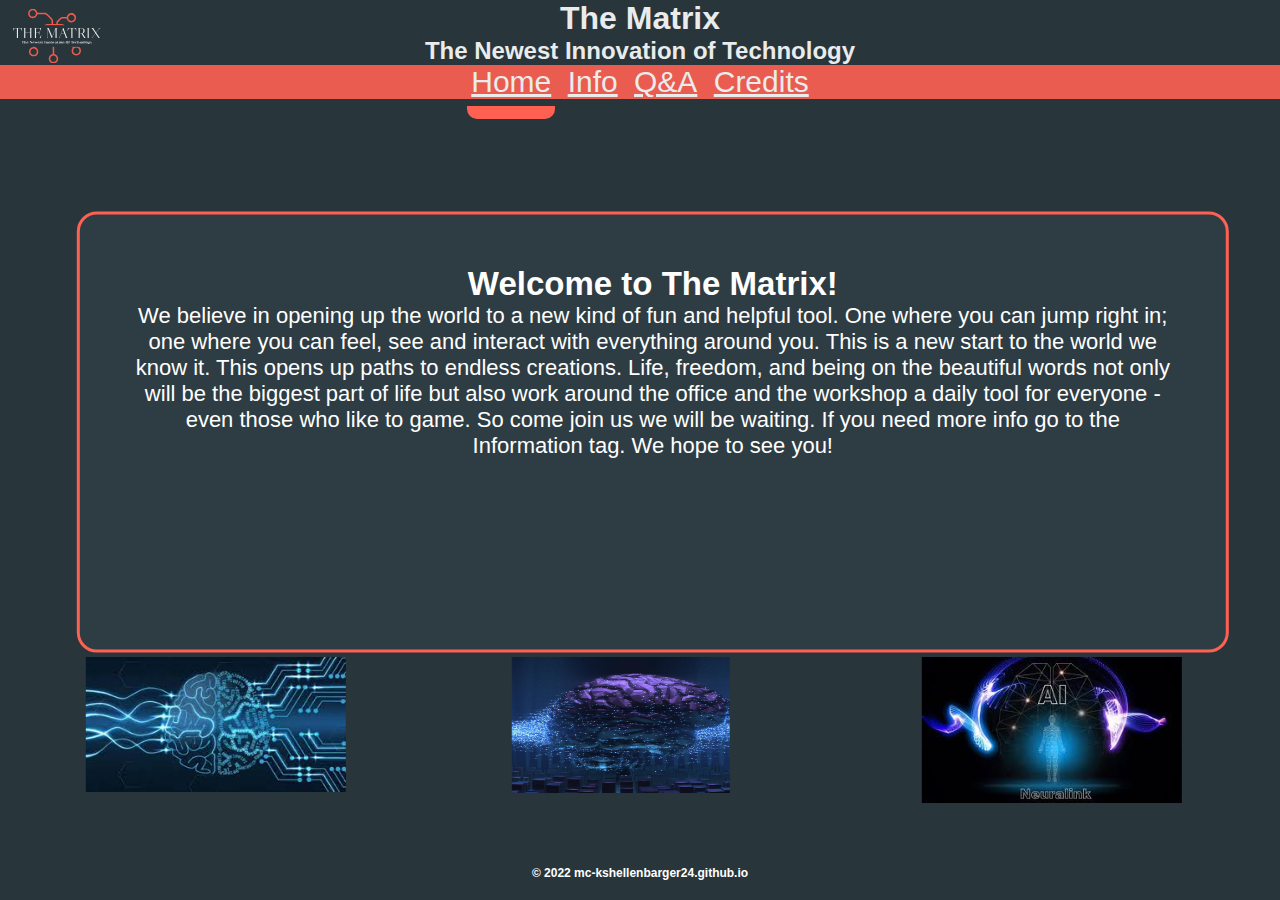
<file: index.html>
<!DOCTYPE html>
<head>
    <meta>
    <link rel="stylesheet" href="./CSS/Home.css">
    <link rel="SHORTCUT ICON" href="./Imgs/Logo.svg" type="image/x-icon" />
    <link rel="ICON" href="./Imgs/Logo.svg" type="image/ico" />

</head>
<body>
    
    <header id = "Header">
        <h1 id = "HeaderText">The Matrix</h1>
        <h2 id = "HeaderDesc">The Newest Innovation of Technology</h2>
        <img id = "Logo" src="./Imgs/Logo.svg" alt="logo">
    </header>

    <nav>
        <div id="TabBox">
            <div id = "CurrentTab"></div>    
            <div id = "HoverTab"></div>   
        </div>
        <ul id = "Links">
            <li class="LinkText">
                <a class = "Links"  id = "HomeLink" Path="/index.html" href="#">Home</a>
            </li>
            <li class="LinkText">
                <a class = "Links" id = "InformationLink" Path="/Information.html" href="./HTML/Information.html">Info</a>
            </li>
            <li class="LinkText">
                <a class = "Links" id = "QALink" Path="/QA.html" href="./HTML/QA.html">Q&A</a>
            </li>
            <li class="LinkText">
                <a class = "Links" id = "CreditsLink" Path="/Credits.html" href="./HTML/Credits.html">Credits</a>
            </li>

        </ul>
    </nav>
    
    <article id = "Article">

        <div id = "ImgClass">
            <img id = "Img1" class="Imgs" src ="./Imgs/MainPage_Img1.jpg">
            <img id = "Img2" class="Imgs" src ="./Imgs/MainPage_Img2.jpeg">
            <img id = "Img3" class="Imgs" src ="./Imgs/MainPage_Img3.jpg">
        </div>
        
        <div id = "ArticleText">
            <h2>Welcome to The Matrix!</h2> 
            <p>We believe in opening up the world to a new kind of fun and helpful tool. One where you can jump right in; one where you can feel, see and interact with everything around you. This is a new start to the world we know it. This opens up paths to endless creations. Life, freedom, and being on the beautiful words not only will be the biggest part of life but also work around the office and the workshop a daily tool for everyone - even those who like to game. So come join us we will be waiting. If you need more info go to the Information tag. We hope to see you!
            </p>
        </div>
    </article>


    <footer>
        <h1 id = "CopyRight">&copy; 2022 mc-kshellenbarger24.github.io</h1>
    </footer>
    <script src = "./JS/index.js"></script>
</body>
</file>
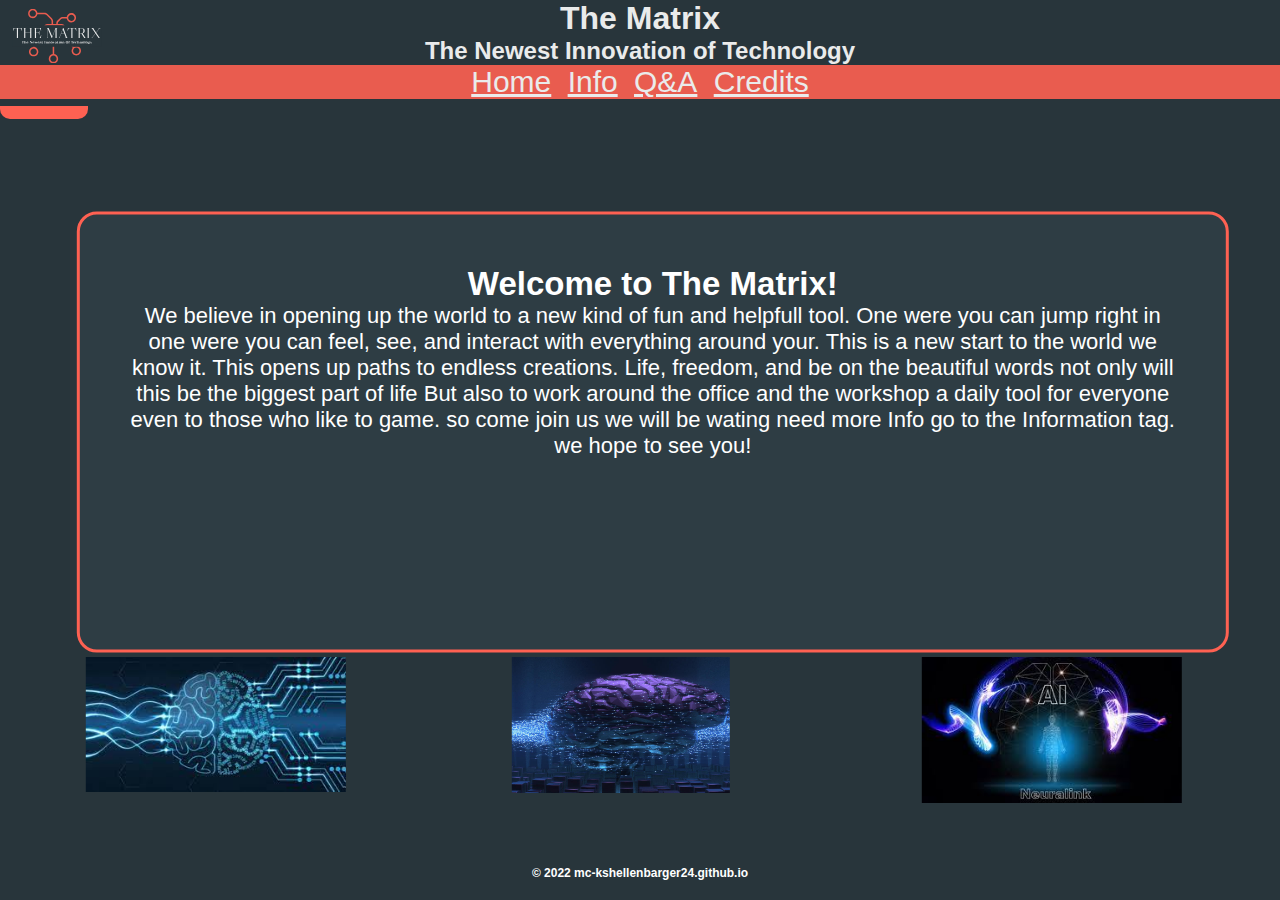
<file: Index.html>
<!DOCTYPE html>
<head>
    <meta>
    <link rel="stylesheet" href="./CSS/Home.css">
    <link rel="SHORTCUT ICON" href="./Imgs/Logo.svg" type="image/x-icon" />
    <link rel="ICON" href="./Imgs/Logo.svg" type="image/ico" />

</head>
<body>
    
    <header id = "Header">
        <h1 id = "HeaderText">The Matrix</h1>
        <h2 id = "HeaderDesc">The Newest Innovation of Technology</h2>
        <img id = "Logo" src="./Imgs/Logo.svg" alt="logo">
    </header>

    <nav>
        <div id="TabBox">
            <div id = "CurrentTab"></div>    
            <div id = "HoverTab"></div>   
        </div>
        <ul id = "Links">
            <li class="LinkText">
                <a class = "Links"  id = "HomeLink" Path="/index.html" href="#">Home</a>
            </li>
            <li class="LinkText">
                <a class = "Links" id = "InformationLink" Path="/Information.html" href="./HTML/Information.html">Info</a>
            </li>
            <li class="LinkText">
                <a class = "Links" id = "QALink" Path="/QA.html" href="./HTML/QA.html">Q&A</a>
            </li>
            <li class="LinkText">
                <a class = "Links" id = "CreditsLink" Path="/Credits.html" href="./HTML/Credits.html">Credits</a>
            </li>

        </ul>
    </nav>
    
    <article id = "Article">

        <div id = "ImgClass">
            <img id = "Img1" class="Imgs" src ="./Imgs/MainPage_Img1.jpg">
            <img id = "Img2" class="Imgs" src ="./Imgs/MainPage_Img2.jpeg">
            <img id = "Img3" class="Imgs" src ="./Imgs/MainPage_Img3.jpg">
        </div>
        
        <div id = "ArticleText">
            <h2>Welcome to The Matrix!</h2> 
            <p> We believe in opening up the world to a new kind of fun and helpfull tool. 
            One were you can jump right in one were you can feel, see, and interact with everything around your.
            This is a new start to the world we know it. This opens up paths to endless creations.
            Life, freedom, and be on the beautiful words not only will this be the biggest part of life
            But also to work around the office and the workshop a daily tool for everyone even to those who like to game.
            so come join us we will be wating need more Info go to the Information tag. we hope to see you! 
            </p>
        </div>
    </article>


    <footer>
        <h1 id = "CopyRight">&copy; 2022 mc-kshellenbarger24.github.io</h1>
    </footer>
    <script src = "./JS/index.js"></script>
</body>
</file>
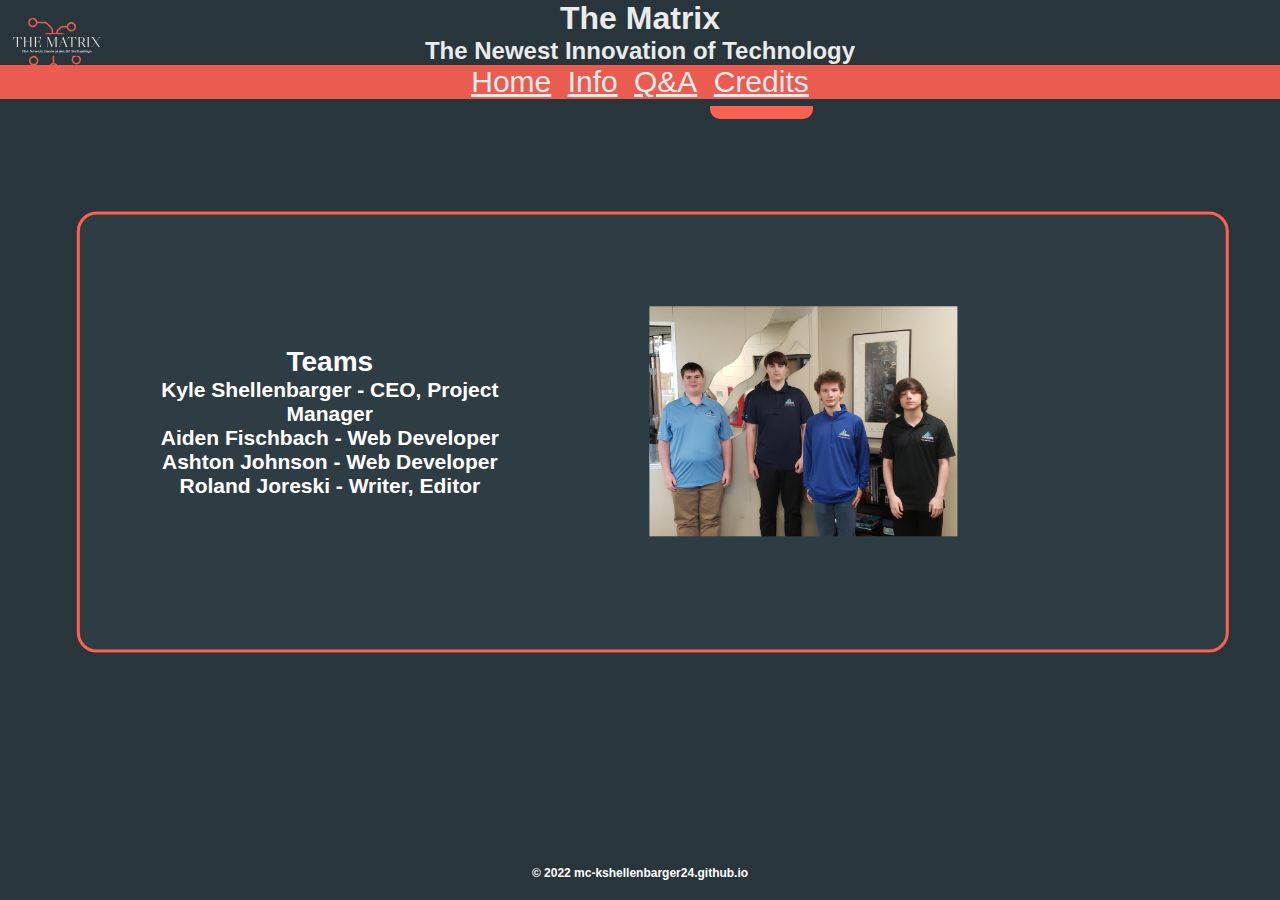
<file: HTML/Credits.html>
<!DOCTYPE html>
<head>
    <meta title="Resources">
    <link rel="stylesheet" href="../CSS/Credits.css">
</head>
<body>

    <header id = "Header">
        <h1 id = "HeaderText">The Matrix</h1>
        <h2 id = "HeaderDesc">The Newest Innovation of Technology</h2>
        <img id = "Logo" src="../Imgs/Logo.svg" alt="logo">
    </header>

    <nav>
        <div id="TabBox">
            <div id = "CurrentTab"></div>    
            <div id = "HoverTab"></div>   
        </div>
        <ul id = "Links">
            <li class="LinkText">
                <a class = "Links" id = "HomeLink" Path="/index.html" href="../index.html">Home</a>
            </li>
            <li class="LinkText">
                <a class = "Links" id = "InformationLink" Path="/Information.html" href="./Information.html">Info</a>
            </li>
            <li class="LinkText">
                <a class = "Links" id = "QALink" Path="/QA.html" href="./QA.html">Q&A</a>
            </li>
            <li class="LinkText">
                <a class = "Links" id = "CreditsLink" Path="/Credits.html" href="#">Credits</a>
            </li>

        </ul>
    </nav>

    <article id = "Article">
        <div id = "ArticleText">

            <img id = "Img1" src ="../Imgs/Team.jpg">
        
            <div id = "Team">

                <h1>Teams</h1>
                <h2>Kyle Shellenbarger - CEO, Project Manager</h2>
                <h2>Aiden Fischbach - Web Developer</h2>
                <h2>Ashton Johnson - Web Developer</h2>
                <h2>Roland Joreski - Writer, Editor</h2>
                

            </div>
        
        
        
        
        </div>
    </article>





    

    <footer>
        <h1 id = "CopyRight">&copy; 2022 mc-kshellenbarger24.github.io</h1>
    </footer>

    <script src = "../JS/index.js"></script>
</body>
</file>
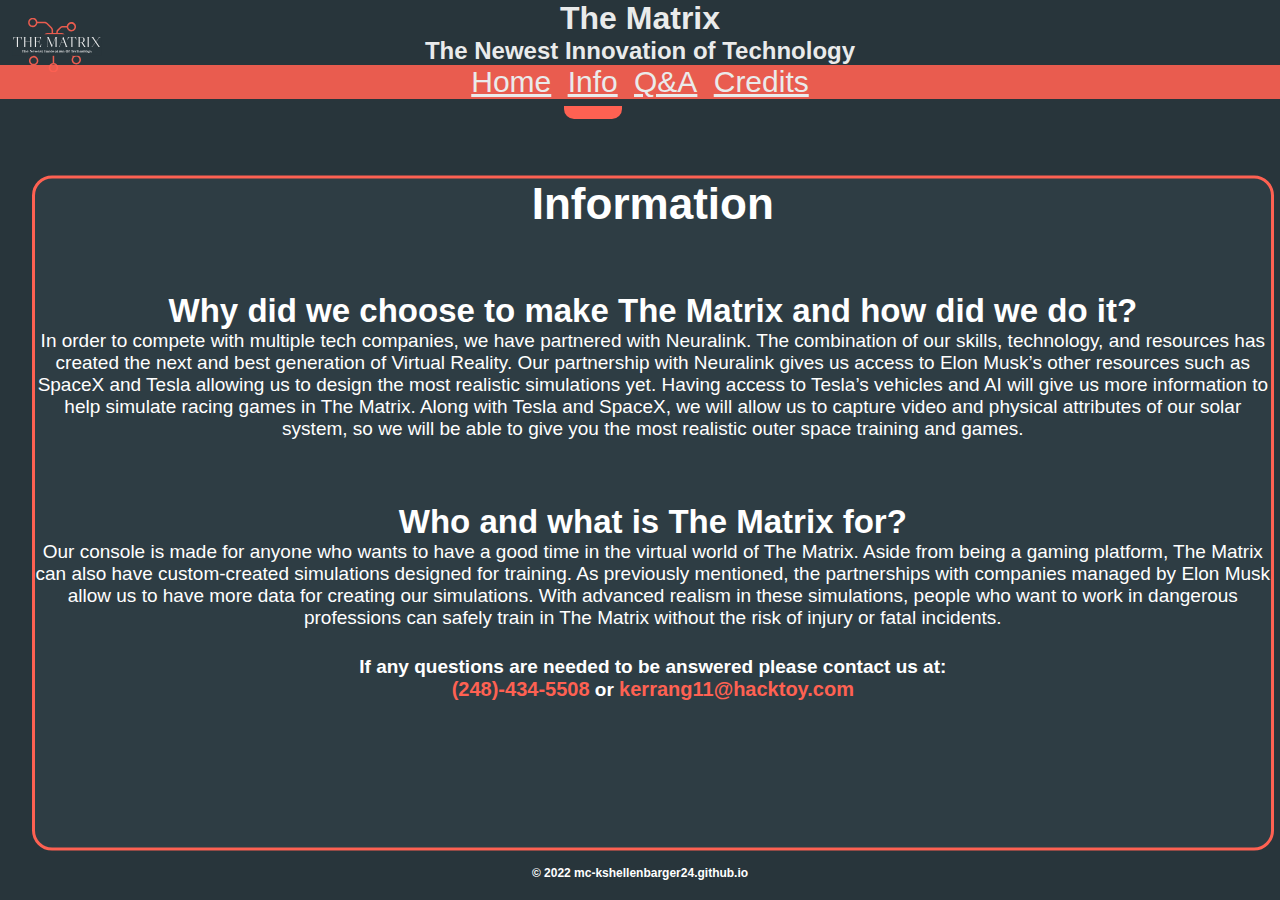
<file: HTML/Information.html>
<!DOCTYPE html>
<head><meta title="Information"><link rel="stylesheet" href="../CSS/Information.css"></head>
<body>
    <header id = "Header">
        <h1 id = "HeaderText">The Matrix</h1>
        <h2 id = "HeaderDesc">The Newest Innovation of Technology</h2>
        <img id = "Logo" src="../Imgs/Logo.svg" alt="logo">
    </header>


    <nav>
        <div id="TabBox">
            <div id = "CurrentTab"></div>    
            <div id = "HoverTab"></div>   
        </div>
        <ul id = "Links">
            <li class="LinkText">
                <a class = "Links"id = "HomeLink" Path="/index.html" href="../index.html">Home</a>
            </li>
            <li class="LinkText">
                <a class = "Links"id = "InformationLink" Path="/Information.html" href="#">Info</a>
            </li>
            <li class="LinkText">
                <a class = "Links"id = "QALink" Path="/QA.html" href="./QA.html">Q&A</a>
            </li>
            <li class="LinkText">
                <a class = "Links" id = "CreditsLink" Path="/Credits.html" href="./Credits.html">Credits</a>
            </li>

        </ul>
    </nav>

    <article id = "Article">
        <div id = "ArticleText">
    
            <h1>Information</h1>
            <div class = "Info">
                <h2 id = "Info1Header">Why did we choose to make The Matrix and how did we do it?</h2>
                <p id = "Info1Text">In order to compete with multiple tech companies, we have partnered with Neuralink. The combination of our skills, technology, and resources has created the next and best generation of Virtual Reality.
                Our partnership with Neuralink gives us access to Elon Musk’s other resources such as SpaceX and Tesla allowing us to design the most realistic simulations yet. Having access to Tesla’s vehicles and AI will give us more information to help simulate racing games in The Matrix. Along with Tesla and SpaceX, we will allow us to capture video and physical attributes of our solar system, so we will be able to give you the most realistic outer space training and games.
                </p>
            </div>
            <div class = "Info">
                <h2 id = "Info2Header">Who and what is The Matrix for?</h2>
                <p id = "Info2Text">Our console is made for anyone who wants to have a good time in the virtual world of The Matrix.
                Aside from being a gaming platform, The Matrix can also have custom-created simulations designed for training. As previously mentioned, the partnerships with companies managed by Elon Musk allow us to have more data for creating our simulations. With advanced realism in these simulations, people who want to work in dangerous professions can safely train in The Matrix without the risk of injury or fatal incidents.
                </p>
            </div>
            <h3 id = "ContactInfo">If any questions are needed to be answered please contact us at:<div>
                <div id = "PhoneNumber">(248)-434-5508</div> or <div id = "Email">kerrang11@hacktoy.com</div>

            </div> </h3>

        </div>
    </article>


    <footer>
        <h1 id = "CopyRight">&copy; 2022 mc-kshellenbarger24.github.io</h1>
    </footer>
    <script src = "../JS/index.js"></script>
</body>
</file>
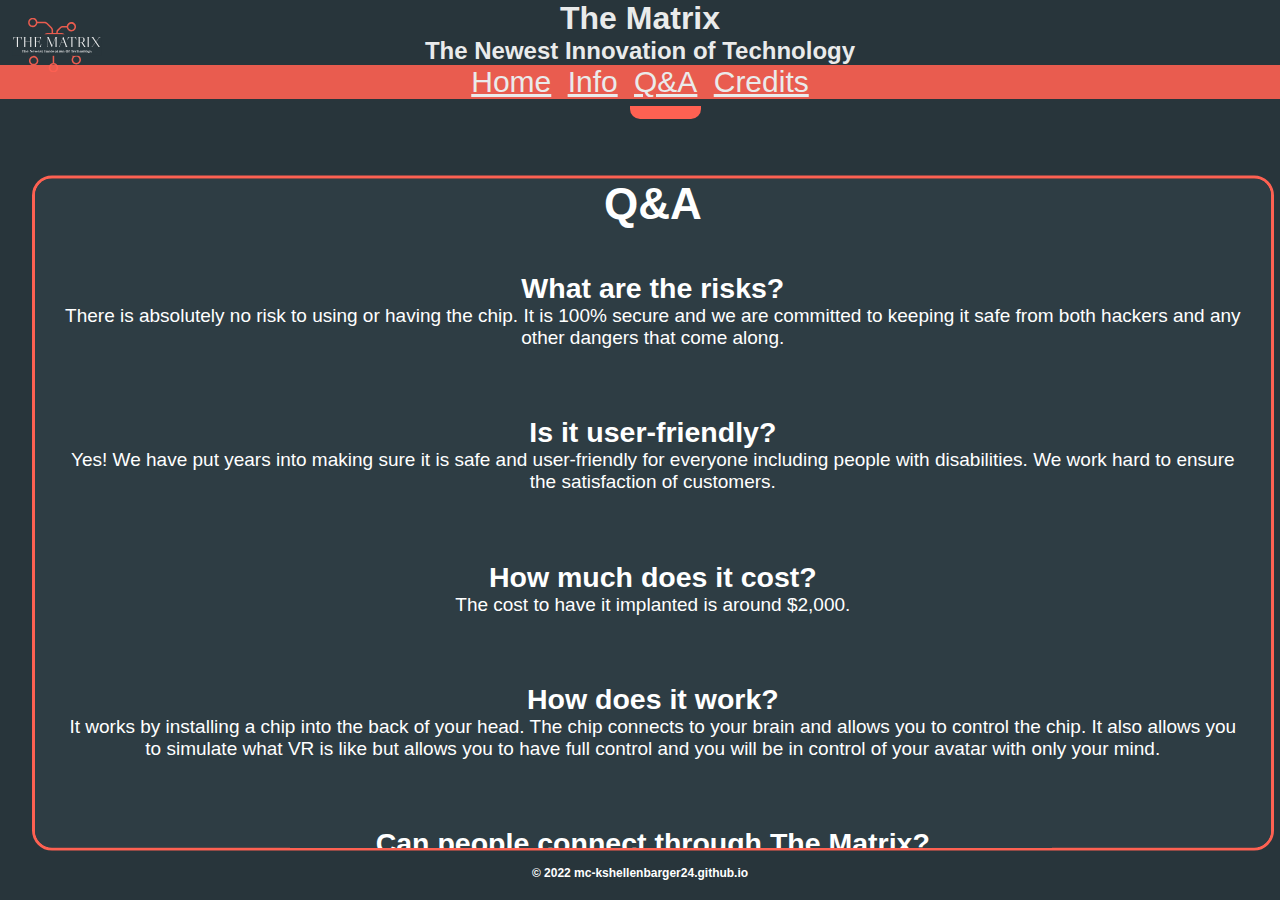
<file: HTML/QA.html>
<!DOCTYPE html>
<head><meta title="Information"><link rel="stylesheet" href="../CSS/QA.css"></head>
<body>
    <header id = "Header">
        <h1 id = "HeaderText">The Matrix</h1>
        <h2 id = "HeaderDesc">The Newest Innovation of Technology</h2>
        <img id = "Logo" src="../Imgs/Logo.svg" alt="logo">
    </header>

    <nav>
        <div id="TabBox">
            <div id = "CurrentTab"></div>    
            <div id = "HoverTab"></div>   
        </div>
        <ul id = "Links">
            <li class="LinkText">
                <a class = "Links" id = "HomeLink" Path="/index.html" href="../index.html">Home</a>
            </li>
            <li class="LinkText">
                <a class = "Links" id = "InformationLink" Path="/Information.html" href="./Information.html">Info</a>
            </li>
            <li class="LinkText">
                <a class = "Links" id = "QALink" Path="/QA.html" href="#">Q&A</a>
            </li>
            <li class="LinkText">
                <a class = "Links" id = "CreditsLink" Path="/Credits.html" href="./Credits.html">Credits</a>
            </li>

        </ul>
    </nav>

    <article id = "Article">
        <div id = "ArticleText">
            <h1>Q&A</h1>   
                <div class = "Info">
                    <h2 id = "Info1Header">What are the risks?</h2>
                    <p id = "Info1Text">There is absolutely no risk to using or having the chip. It is 100% secure and we are committed to keeping it safe from both hackers and any other dangers that come along.</p>
                </div>

                <div class = "Info">
                    <h2 id = "Info2Header">Is it user-friendly?</h2>
                    <p id = "Info2Text">Yes! We have put years into making sure it is safe and user-friendly for everyone including people with disabilities. We work hard to ensure the satisfaction of customers.</p>
                </div>

                <div class = "Info">
                    <h2 id = "Info3Header">How much does it cost?</h2>
                    <p id = "Info3Text">The cost to have it implanted is around $2,000.</p>
                </div>

                <div class = "Info">
                    <h2 id = "Info4Header">How does it work?</h2>
                    <p id = "Info4Text">It works by installing a chip into the back of your head. The chip connects to your brain and allows you to control the chip. It also allows you to simulate what VR is like but allows you to have full control and you will be in control of your avatar with only your mind.</p>
                </div>

                <div class = "Info">
                    <h2 id = "Info5Header">Can people connect through The Matrix?</h2>
                    <p id = "Info5Text">Due to legal constraints, the chip implant has to be under a certain size. We were unable to fit any wireless connection component to the current version of The Matrix. In the future, it may be possible to fit smaller and more powerful technology inside the chip to have connectivity.</p>
                </div>




        </div>
    </article>


    <footer>
        <h1 id = "CopyRight">&copy; 2022 mc-kshellenbarger24.github.io</h1>
    </footer>
    <script src = "../JS/index.js"></script>
</body>
</file>
<file: CSS/Home.css>
*{
	margin: 0px;
	padding: 0px;
	box-sizing: border-box;
	text-align: center;
}

html{
	width:100%;
	height:100%;
	font-family: 'Open Sans', sans-serif;

}

body{
	min-width:100%;
	min-height:100%;
	background: #28353b;
	color:white;
}

#Header {
	background: #fe615200;
	opacity: .9;
	color: white;
	text-align: center;
}

#Links{
	width:100%;
	text-align: center;
	background: #fe6152;
	opacity: .9;
}

.LinkText{
	display: inline;
	font-size: 30px;
}

.Links{
	color:white;
	padding:4px;
}


#Logo {
    width: 97px;
    position: absolute;
    transform: translate(50%, -50%);
    left: -40px;
    top: 4vh;
    max-width: 201.41px;
    z-index: 1;
}

#ImgClass{
	position:absolute;
	transform: translate(50%, -50%);
	right: 50vw;
	top: 48vh;
}

#Img1{
	width: 20.3vw;
	position: absolute;
	right: 22vw;
}

#Img2{
    width: 17vw;
    position: absolute;
    right: -8vw;
}

#Img3{
	position: absolute;
	left: 23vw;
	width: 20.3vw;
}

#Imgs{
	position:absolute;
	transform: translate(50%, -50%);
	right:50%;
	top:50vh;
}

.LinkText{
	display: inline;
	font-size: 30px;
}


#ArticleText{
	width: 90vw;
	font-size: 80%;
	background: #2e3d44;
	position: absolute;
	left: 50vw;
	top: 23vh;
	height: 49vh;
	transform: translate(-50%, -50%);
	overflow: auto;
	padding: 4%;
	border: solid #fe6152 3px;
	border-radius: 20px;
}

#Article {
	position:absolute;
	color: white;
	text-align: center;
	width: 98vw;
	font-size: 172%;
	transform: translate(-50%, -50%);
	left: 50%;
	top: 25%;
	animation: Fade 5s 1;
}

#CopyRight {
	position: absolute;
	transform: translate(50%, -50%);
	top: 97vh;
	right:50%;
	font-size: 75%;
}

#TabBox{
    width: 100%;
    height: 37px;
    position: absolute;
    z-index: -1;
}

#CurrentTab{
	position: absolute;
	width: 87.9px;
	height: 13px;
	border-radius: 0px 0px 10px 10px;
	z-index:-1;
	opacity:0;
	transition:opacity 1s;
}

#HoverTab{
	position: absolute;
	width: 87.9px;
	height: 13px;
	border-radius: 0px 0px 10px 10px;
	z-index:-1;
	opacity:0;
	transition: left 0.5s, width 0.5s, opacity 0.5s;
}


@keyframes Fade {
	from {opacity:0;}
	to {opacity:1;}
}
</file>
<file: CSS/Credits.css>
*{
	margin: 0px;
	padding: 0px;
	box-sizing: border-box;
	text-align: center;
}

html{
	width:100%;
	height:100%;
	font-family: 'Open Sans', sans-serif;

}

body{
	min-width:100%;
	min-height:100%;
	background: #28353b;
	color:white;
}

#Header {
	background: #fe615200;
	opacity: .9;
	color: white;
	text-align: center;
}

#Links{
	width:100%;
	text-align: center;
	background: #fe6152;
	opacity: .9;
}

.LinkText{
	display: inline;
	font-size: 30px;
}

#Logo {
    width: 97px;
    position: absolute;
    transform: translate(50%, -50%);
    left: -40px;
    top: 5vh;
    max-width: 201.41px;
    z-index: 1;

}

.Links{
	color:white;
	padding:4px;
}

#ArticleText{
	width: 90vw;
	font-size: 80%;
	background: #2e3d44;
	position: absolute;
	left: 50vw;
	top: 23vh;
	height: 49vh;
	transform: translate(-50%, -50%);
	overflow: auto;
	padding: 4%;
	border: solid #fe6152 3px;
	border-radius: 20px;
}

#Article {
	position:absolute;
	color: white;
	text-align: center;
	width: 98vw;
	font-size: 172%;
	transform: translate(-50%, -50%);
	left: 50%;
	top: 25%;
	animation: Fade 5s 1;
}

#CopyRight {
	position: absolute;
	transform: translate(50%, -50%);
	top: 97vh;
	right:50%;
	font-size: 75%;
}

#TabBox{
    width: 100%;
    height: 37px;
    position: absolute;
    z-index: -1;
}

#CurrentTab{
	position: absolute;
	width: 87.9px;
	height: 13px;
	border-radius: 0px 0px 10px 10px;
	z-index:-1;
	opacity:0;
	transition:opacity 1s;
}

#HoverTab{
	position: absolute;
	width: 87.9px;
	height: 13px;
	border-radius: 0px 0px 10px 10px;
	z-index:-1;
	opacity:0;
	transition: left 0.5s, width 0.5s, opacity 0.5s;
}

#Img1{
	width: 24vw;
	position: absolute;
	transform: translate(50%, -50%);
	right: 33vw;
	top: 23vh;
}

#Team{
	position: absolute;
	transform: translate(50%, -50%);
	right: 70vw;
	width: 345px;
	top: 23vh;
	font-size: 14px;
}

@keyframes Fade {
	from {opacity:0;}
	to {opacity:1;}
}
</file>
<file: CSS/Information.css>
*{
	margin: 0px;
	padding: 0px;
	box-sizing: border-box;
	text-align: center;
}

html{
	width:100%;
	height:100%;
	font-family: 'Open Sans', sans-serif;

}

body{
	min-width:100%;
	min-height:100%;
	background: #28353b;
	color:white;
}

#Header {
	background: #fe615200;
	opacity: .9;
	color: white;
	text-align: center;
}

#Links{
	width:100%;
	text-align: center;
	background: #fe6152;
	opacity: .9;
}

.LinkText{
	display: inline;
	font-size: 30px;
}


#Logo {
    width: 97px;
    position: absolute;
    transform: translate(50%, -50%);
    left: -40px;
    top: 5vh;
    max-width: 201.41px;
    z-index: 1;

}



.Links{
	color:white;
	padding:4px;
}

.LinkText{
	display: inline;
	font-size: 30px;
}


#ArticleText{
	width: 97vw;
	font-size: 80%;
	background: #2e3d44;
	position: absolute;
	left: 50vw;
	top: 32vh;
	height: 75vh;
	transform: translate(-50%, -50%);
	overflow: auto;
	padding: 0%;
	border: solid #fe6152 3px;
	border-radius: 20px;
}

#Article {
	position:absolute;
	color: white;
	text-align: center;
	width: 98vw;
	font-size: 172%;
	transform: translate(-50%, -50%);
	left: 50%;
	top: 25%;
	animation: Fade 5s 1;
}

#CopyRight {
	position: absolute;
	transform: translate(50%, -50%);
	top: 97vh;
	right:50%;
	font-size: 75%;
}

#TabBox{
    width: 100%;
    height: 37px;
    position: absolute;
    z-index: -1;
}

#CurrentTab{
	position: absolute;
	width: 87.9px;
	height: 13px;
	border-radius: 0px 0px 10px 10px;
	z-index:-1;
	opacity:0;
	transition:opacity 1s;
}

#HoverTab{
	position: absolute;
	width: 87.9px;
	height: 13px;
	border-radius: 0px 0px 10px 10px;
	z-index:-1;
	opacity:0;
	transition: left 0.5s, width 0.5s, opacity 0.5s;
}

#PhoneNumber {
	display: inline;
	font-size: 20px;
	color: #fe6152;
}

#Email {
	display: inline;
	font-size: 20px;
	color: #fe6152;
}

#Info1Text{
	font-size: 19px;
}

.Info{
	padding-top: 7vh;
}

#ContactInfo{
	padding-top: 3vh;
	font-size: 19px;
}

#Info2Text{
	font-size: 19px;
}



@keyframes Fade {
	from {opacity:0;}
	to {opacity:1;}
}
</file>
<file: CSS/QA.css>
*{
	margin: 0px;
	padding: 0px;
	box-sizing: border-box;
	text-align: center;
}

html{
	width:100%;
	height:100%;
	font-family: 'Open Sans', sans-serif;

}

body{
	min-width:100%;
	min-height:100%;
	background: #28353b;
	color:white;
}

#Header {
	background: #fe615200;
	opacity: .9;
	color: white;
	text-align: center;
}

#Links{
	width:100%;
	text-align: center;
	background: #fe6152;
	opacity: .9;
}

.LinkText{
	display: inline;
	font-size: 30px;
}
.Links{
	color:white;
	padding:4px;
}


#Logo {
    width: 97px;
    position: absolute;
    transform: translate(50%, -50%);
    left: -40px;
    top: 5vh;
    max-width: 201.41px;
    z-index: 1;

}

.Links{
	color:white;

	padding:4px;

}


#ArticleText{
	width: 97vw;
	font-size: 80%;
	background: #2e3d44;
	position: absolute;
	left: 50vw;
	top: 32vh;
	height: 75vh;
	transform: translate(-50%, -50%);
	overflow: auto;
	padding: 0%;
	border: solid #fe6152 3px;
	border-radius: 20px;
}

#Article {
	position:absolute;
	color: white;
	text-align: center;
	width: 98vw;
	font-size: 172%;
	transform: translate(-50%, -50%);
	left: 50%;
	top: 25%;
	animation: Fade 5s 1;
}


#CopyRight {
	position: absolute;
	transform: translate(50%, -50%);
	top: 97vh;
	right:50%;
	font-size: 75%;
}

#TabBox{
    width: 100%;
    height: 37px;
    position: absolute;
    z-index: -1;
}

#CurrentTab{
	position: absolute;
	width: 87.9px;
	height: 13px;
	border-radius: 0px 0px 10px 10px;
	z-index:-1;
	opacity:0;
	transition:opacity 1s;
}

#HoverTab{
	position: absolute;
	width: 87.9px;
	height: 13px;
	border-radius: 0px 0px 10px 10px;
	z-index:-1;
	opacity:0;
	transition: left 0.5s, width 0.5s, opacity 0.5s;
}


@keyframes Fade {
	from {opacity:0;}
	to {opacity:1;}
}

.Info{

    margin-top: 2vh;
    padding: 2%;
    font-size: 19px;
}
</file>
